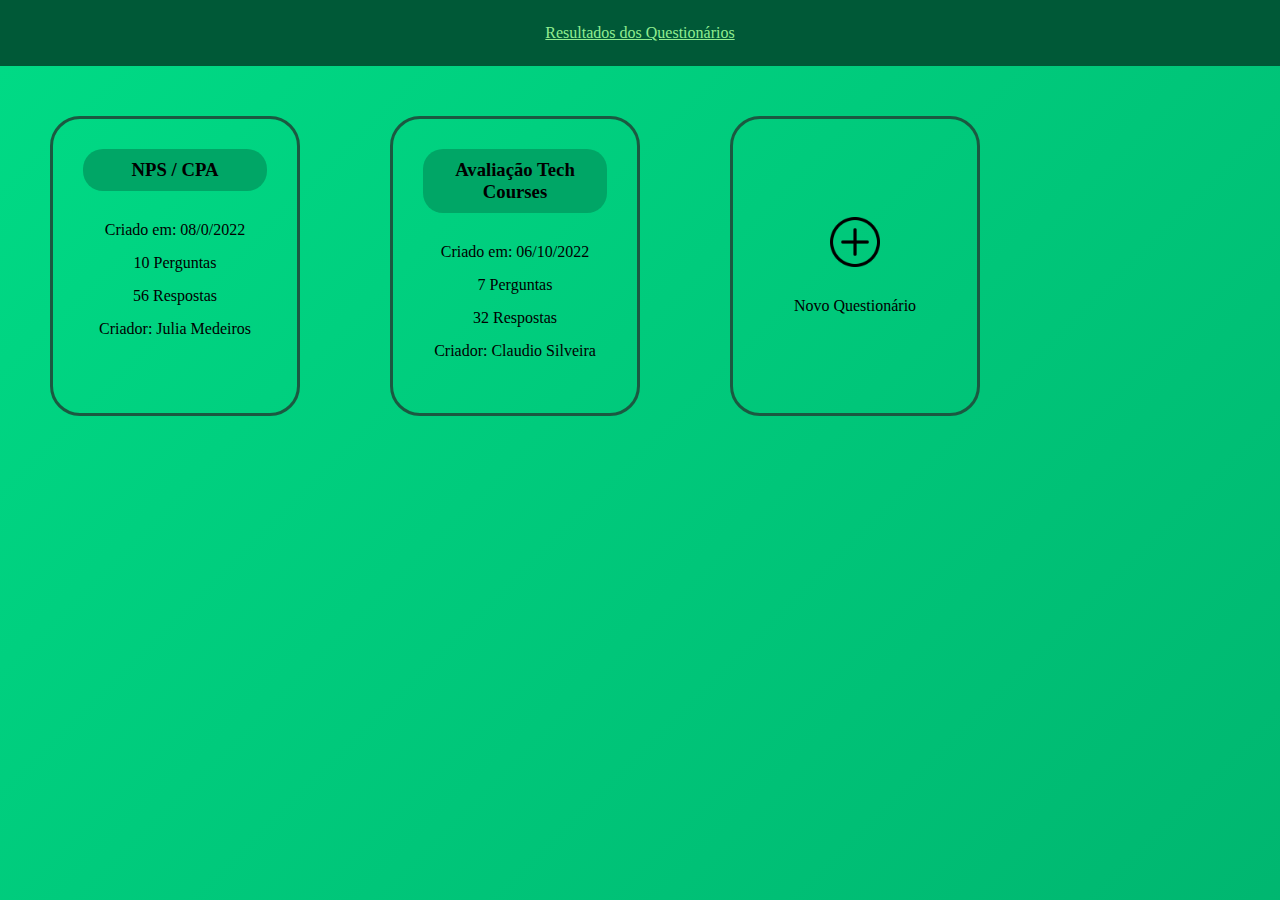
<file: index.html>
<!DOCTYPE html>
<html lang="pt-br">
<head>
    <meta charset="UTF-8">
    <meta http-equiv="X-UA-Compatible" content="IE=edge">
    <meta name="viewport" content="width=device-width, initial-scale=1.0">
    <link rel="stylesheet" href="style/styleIndex.css">
    <script type="text/javascript" src="js/index.js"></script>
    <title>Questionários</title>
</head>
<body>
    <!-- FOOTER "SECRETARIA ACADÊMICA" -->
    <div class="content">
        <header>
            <p><a href="./pages/formsAnswer.html">Resultados dos Questionários</a></p>
        </header>
        <div class="main-content">
            <div class="quest quest01">
                <div class="quest-top quest01-top">
                    <h3>NPS / CPA</h3>
                </div>
                <div class="quest-body quest01-body">
                    <p>Criado em: 08/0/2022</p>
                    <p>10 Perguntas</p>
                    <p>56 Respostas</p>
                    <p>Criador: Julia Medeiros</p>
                </div>
            </div>
            <div class="quest quest02">
                <div class="quest-top quest02-top">
                    <h3>Avaliação Tech Courses</h3>
                </div>
                <div class="quest-body quest02-body">
                    <p>Criado em: 06/10/2022</p>
                    <p>7 Perguntas</p>
                    <p>32 Respostas</p>
                    <p>Criador: Claudio Silveira</p>
                </div>
            </div>
            <div class="quest quest03">
                <img src="./imgs/plus.png" alt="Imagem de mais" width="50">
                <p>Novo Questionário</p>
            </div>
        </div>
    </div>
</body>
</html>
</file>
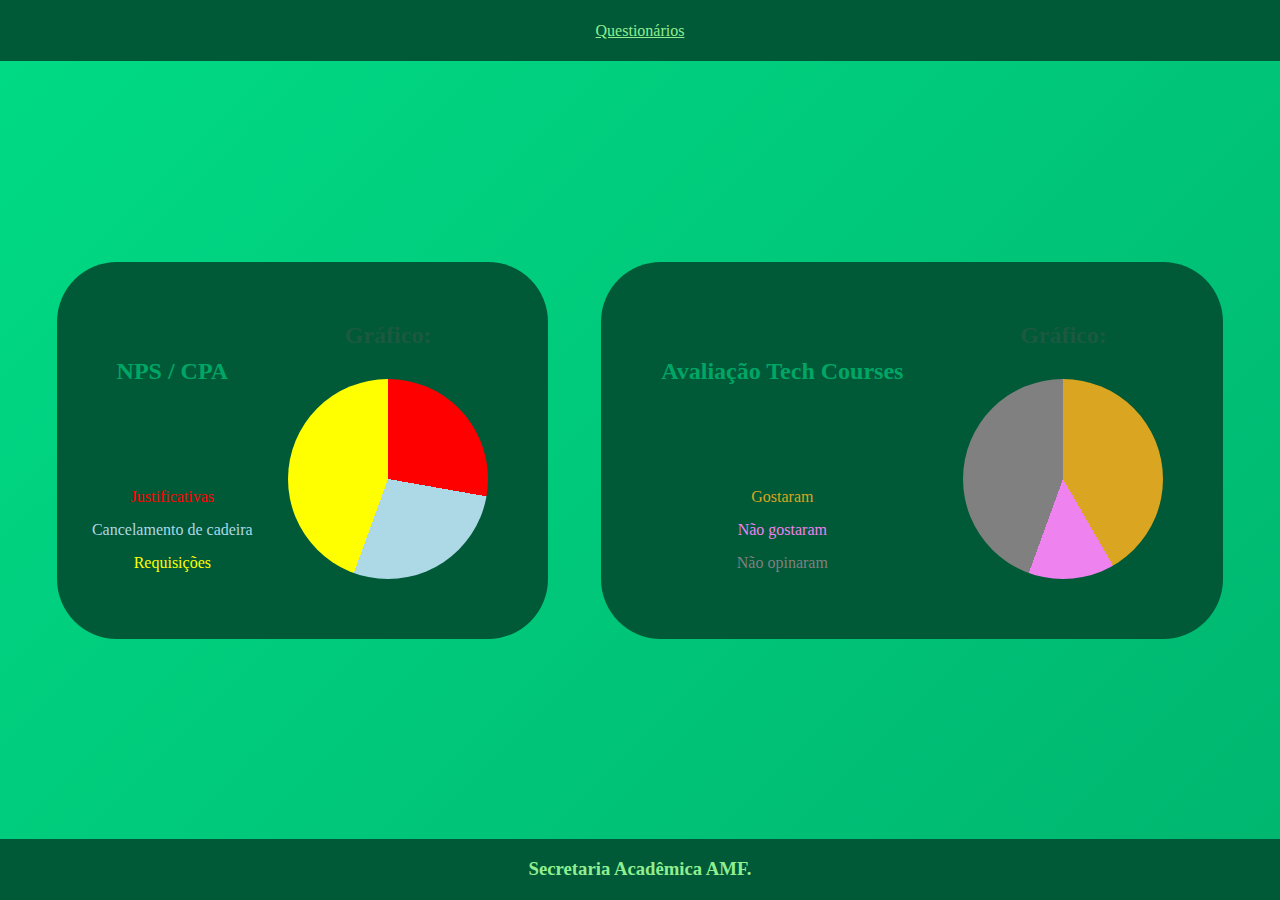
<file: pages/formsAnswer.html>
<!DOCTYPE html>
<html lang="en">
<head>
    <meta charset="UTF-8">
    <meta http-equiv="X-UA-Compatible" content="IE=edge">
    <meta name="viewport" content="width=device-width, initial-scale=1.0">
    <link rel="stylesheet" href="../style/styleFormsAnswers.css">
    <title>Respostas dos Questionários</title>
</head>
<body>
    <div class="content">
        <header>
            <p><a href="../index.html">Questionários</a></p>
        </header>
        <div class="main-content">
            <div class="graphic">
                <div class="graphic-top">
                    <h2>NPS / CPA</h2>
                </div>
                <div class="graphic-bottom">
                    <p id="graph01-a">Justificativas</p>
                    <p id="graph01-b">Cancelamento de cadeira</p>
                    <p id="graph01-c">Requisições</p>
                </div>
                <div class="pizza">
                    <h2>Gráfico:</h2>
                    <div class="piechart01"></div>
                </div>
            </div>
            <div class="graphic">
                <div class="graphic-top">
                    <h2>Avaliação Tech Courses</h2>
                </div>
                <div class="graphic-bottom">
                    <p id="graph02-a">Gostaram</p>
                    <p id="graph02-b">Não gostaram</p>
                    <p id="graph02-c">Não opinaram</p>
                </div>
                <div class="pizza">
                    <h2>Gráfico:</h2>
                    <div class="piechart02"></div>
                </div>
            </div>
        </div>
        <footer>
            <h3>Secretaria Acadêmica AMF.</h3>
        </footer>
    </div>
</body>
</html>
</file>
<file: style/styleIndex.css>
* {
  margin: 0;
  padding: 0;
  box-sizing: border-box;
}

.content {
  display: flex;
  flex-direction: column;
  min-height: 100vh;
  height: 100vh;
}
.content header {
  height: 8vh;
  background-color: #005937;
  display: flex;
  flex-direction: row;
  justify-content: center;
  align-items: center;
}
.content header a {
  color: lightgreen;
}
.content .main-content {
  height: 100vh;
  display: flex;
  flex-direction: row;
  flex-wrap: wrap;
  padding: 50px;
  background-color: #708cde;
  gap: 90px;
  background-size: 300% 300%;
  background-image: linear-gradient(-45deg, #005937 0%, #1B5941 25%, #00A666 51%, #00DA85 100%);
  animation: AnimateBG 20s ease infinite;
}
.content .main-content p, .content .main-content h3 {
  color: black;
}
.content .main-content .quest {
  padding: 30px;
  display: flex;
  flex-direction: column;
  border: 3px #1B5941 solid;
  border-radius: 30px;
  width: 250px;
  height: 300px;
  gap: 30px;
  transition: 1s;
}
.content .main-content .quest .quest-top {
  text-align: center;
  background-color: #00A666;
  padding: 10px;
  border-radius: 20px;
  transition: 1s;
}
.content .main-content .quest .quest-body {
  display: flex;
  flex-direction: column;
  text-align: center;
  gap: 15px;
}
.content .main-content .quest:hover {
  cursor: pointer;
  background-color: #43DFA3;
  transition: 1s;
}
.content .main-content .quest:hover .quest-top {
  background-color: #1B5941;
  transition: 0.5s;
}
.content .main-content .quest03 {
  text-align: center;
  justify-content: center;
}
.content .main-content .quest03 img {
  align-self: center;
}

/*# sourceMappingURL=styleIndex.css.map */
</file>
<file: style/styleFormsAnswers.css>
* {
  margin: 0;
  padding: 0;
  box-sizing: border-box;
}

.content {
  height: 100vh;
  display: flex;
  flex-direction: column;
}
.content header {
  display: flex;
  justify-content: center;
  align-items: center;
  height: 8vh;
  background-color: #005937;
}
.content header a {
  color: lightgreen;
}
.content .main-content {
  display: flex;
  flex-direction: row;
  height: 100vh;
  padding: 30px;
  justify-content: space-around;
  align-items: center;
  background-size: 300% 300%;
  background-image: linear-gradient(-45deg, #005937 0%, #1B5941 25%, #00A666 51%, #00DA85 100%);
  animation: AnimateBG 20s ease infinite;
}
.content .main-content .graphic {
  display: grid;
  flex-direction: grid;
  grid-template-columns: 1fr, 1fr;
  grid-template-areas: "top pizza" "bottom pizza";
  height: fit-content;
  padding: 30px;
  background-color: #005937;
  border-radius: 60px;
}
.content .main-content .graphic .graphic-top {
  grid-area: top;
  padding: 30px;
  display: flex;
  justify-content: center;
  align-items: center;
  color: #00A666;
}
.content .main-content .graphic .graphic-bottom {
  grid-area: bottom;
  display: flex;
  flex-direction: column;
  justify-content: center;
  align-items: center;
  gap: 15px;
}
.content .main-content .graphic .graphic-bottom p {
  color: #00DA85;
}
.content .main-content .graphic .graphic-bottom #graph01-a {
  color: red;
}
.content .main-content .graphic .graphic-bottom #graph01-b {
  color: lightblue;
}
.content .main-content .graphic .graphic-bottom #graph01-c {
  color: yellow;
}
.content .main-content .graphic .graphic-bottom #graph02-a {
  color: goldenrod;
}
.content .main-content .graphic .graphic-bottom #graph02-b {
  color: violet;
}
.content .main-content .graphic .graphic-bottom #graph02-c {
  color: gray;
}
.content .main-content .graphic .pizza {
  grid-area: pizza;
  display: flex;
  flex-direction: column;
  justify-content: center;
  align-items: center;
  gap: 30px;
  padding: 30px;
}
.content .main-content .graphic .pizza h2 {
  color: #1B5941;
}
.content .main-content .graphic .pizza .piechart01 {
  /*margin-top: 300px;
  display: block;
  position: absolute;*/
  width: 200px;
  height: 200px;
  border-radius: 50%;
  background-image: conic-gradient(red 100deg, lightblue 0 200deg, yellow 0);
}
.content .main-content .graphic .pizza .piechart02 {
  /*margin-top: 300px;
  display: block;
  position: absolute;*/
  width: 200px;
  height: 200px;
  border-radius: 50%;
  background-image: conic-gradient(goldenrod 150deg, violet 0 200deg, gray 0);
}
.content footer {
  display: flex;
  justify-content: center;
  align-items: center;
  height: 8vh;
  background-color: #005937;
}
.content footer h3 {
  color: lightgreen;
}

/*# sourceMappingURL=styleFormsAnswers.css.map */
</file>
